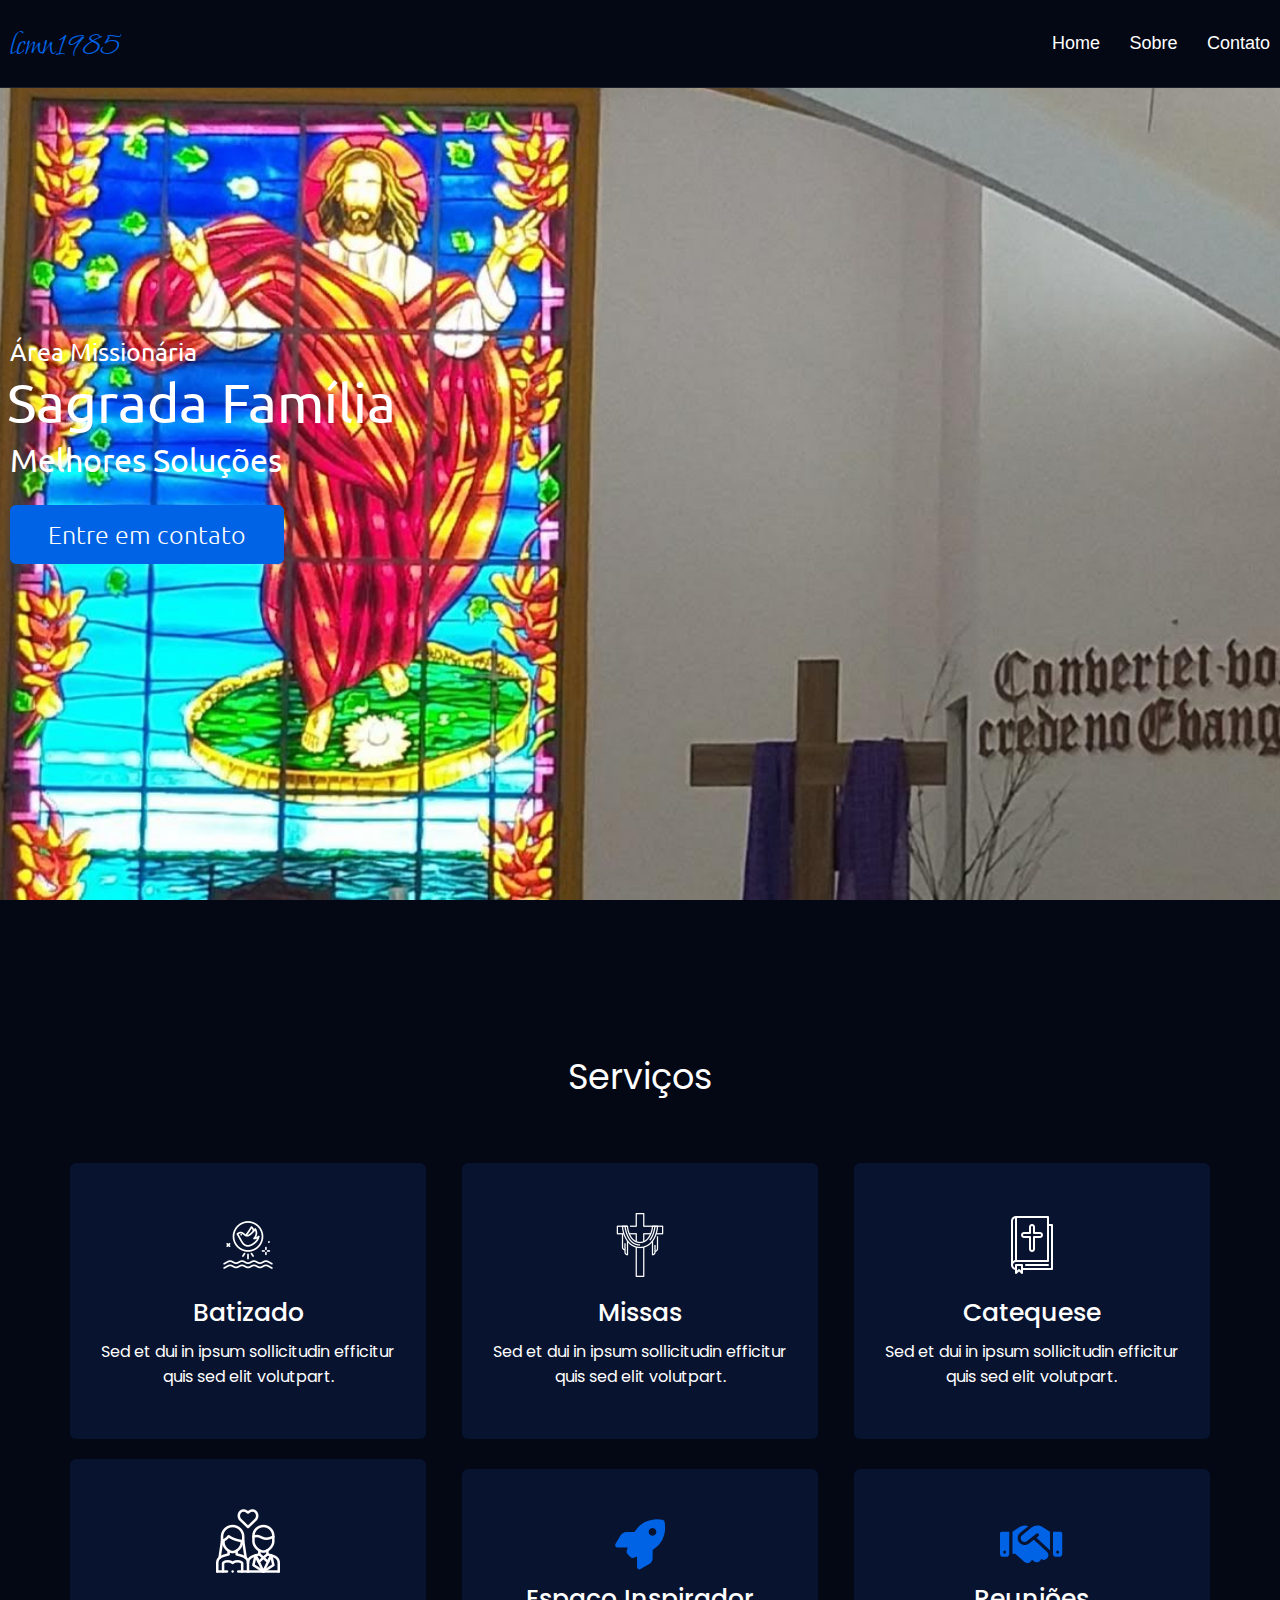
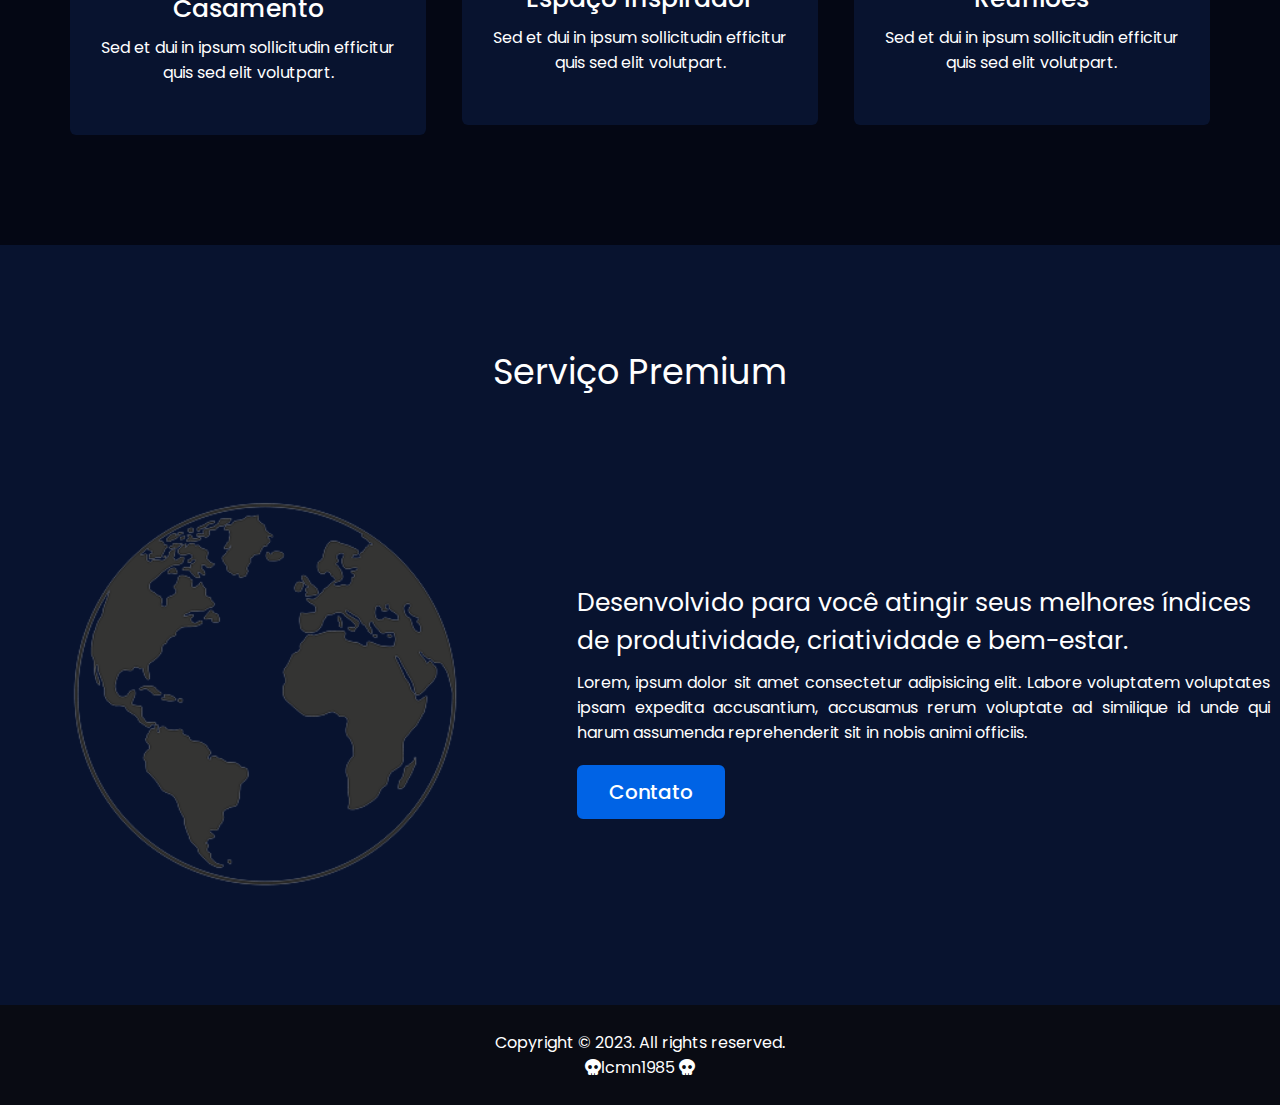
<file: index.html>
<!DOCTYPE html>
<html lang="pt-br">
  <head>
    <meta charset="UTF-8" />
    <meta http-equiv="X-UA-Compatible" content="IE=edge" />
    <meta name="viewport" content="width=device-width, initial-scale=1.0" />
    <link
      rel="shortcut icon"
      href="assets/img/favicon.ico"
      type="image/x-icon"
    />
    <link rel="stylesheet" href="assets/css/custom.css" />
    <!-- cdn do site font swesome para importação de ícones  -->
    <link
      rel="stylesheet"
      href="https://cdnjs.cloudflare.com/ajax/libs/font-awesome/6.2.1/css/all.min.css"
    />
    <title>Home</title>
  </head>
  <body>
    <nav class="navbar">
      <div class="max-width">
        <div class="logo">
          <a href="index.html">lcmn1985</a>
        </div>
        <ul class="menu" id="menu-site">
          <li><a href="index.html">Home</a></li>
          <li><a href="sobre-empresa.html">Sobre</a></li>
          <li><a href="contato.html">Contato</a></li>
        </ul>
        <div class="menu-btn" id="menu-btn">
          <i class="fa-sharp fa-solid fa-bars" id="menu-icon"></i>
        </div>
      </div>
    </nav>

    <!-- Início Sessão Serviços -->

    <section class="top">
      <div class="max-width">
        <div class="top-content">
          <div class="text-1">Área Missionária</div>
          <div class="text-2">Sagrada Família</div>
          <div class="text-3">Melhores Soluções</div>
          <a href="contato.html">Entre em contato</a>
        </div>
      </div>
    </section>

    <section class="services">
      <div class="max-width">
        <h2 class="title">Serviços</h2>
        <div class="serv-content">
          <div class="card">
            <div class="box">
              <!-- <i class="fa-solid fa-wifi"></i> -->
              <img src="assets/img/batismo.png" alt="">
              <div class="text">Batizado</div>
              <p>
                Sed et dui in ipsum sollicitudin efficitur quis sed elit volutpart.                  
              </p>
            </div>
          </div>

          <div class="card">
            <div class="box">
              <!-- <i class="fa-solid fa-rocket"></i> -->
              <img src="assets/img/cruz.png" alt="">
              <div class="text">Missas</div>
              <p>
                Sed et dui in ipsum sollicitudin efficitur quis sed elit volutpart.                  
              </p>
            </div>
          </div>

          <div class="card">
            <div class="box">
              <!-- <i class="fa-sharp fa-solid fa-handshake"></i> -->
              <img src="assets/img/biblia.png" alt="">
              <div class="text">Catequese</div>
              <p>
                Sed et dui in ipsum sollicitudin efficitur quis sed elit volutpart.                 
              </p>
            </div>
          </div>
        </div>
        <div class="serv-content">
          <div class="card">
            <div class="box">
              <!-- <i class="fa-solid fa-wifi"></i> -->
              <img src="assets/img/casal.png" alt="">
              <div class="text">Casamento</div>
              <p>
                Sed et dui in ipsum sollicitudin efficitur quis sed elit volutpart.                  
              </p>
            </div>
          </div>

          <div class="card">
            <div class="box">
              <i class="fa-solid fa-rocket"></i>
              <div class="text">Espaço Inspirador</div>
              <p>
                Sed et dui in ipsum sollicitudin efficitur quis sed elit volutpart.                  
              </p>
            </div>
          </div>

          <div class="card">
            <div class="box">
              <i class="fa-sharp fa-solid fa-handshake"></i>
              <div class="text">Reuniões</div>
              <p>
                Sed et dui in ipsum sollicitudin efficitur quis sed elit volutpart.                 
              </p>
            </div>
          </div>
        </div>
      </div>
    </section>

    <!-- Fim da sessão serviços -->

    <!-- Sessão Premium do site -->

    <section class="premium">
        <div class="max-width">
            <h2 class="title">Serviço Premium</h2>
            <div class="premium-content">
                <div class="column left">
                    <img src="assets/img/icon-globe.png"  alt="Serviços Premium">
                </div>
                <div class="column rigth">
                    <div class="text">
                        Desenvolvido para você atingir seus melhores índices de produtividade, criatividade e bem-estar.
                    </div>
                    <p>
                        Lorem, ipsum dolor sit amet consectetur adipisicing elit. Labore voluptatem voluptates ipsam expedita accusantium, accusamus rerum voluptate ad similique id unde qui harum assumenda reprehenderit sit in nobis animi officiis.
                    </p>
                    <a href="contato.html">Contato</a>
                </div>
            </div>
        </div>
    </section>
    <!-- Fim da Sessão Premium do Site -->

    <!-- Início do Rodapé do Site -->
    <footer>
        Copyright © 2023. All rights reserved. <br>
        <i class="fas fa-skull"></i><span>lcmn1985</span> <i class="fas fa-skull"></i>
    </footer>

    <script src="assets/js/custom.js"></script>
  </body>
</html>
</file>
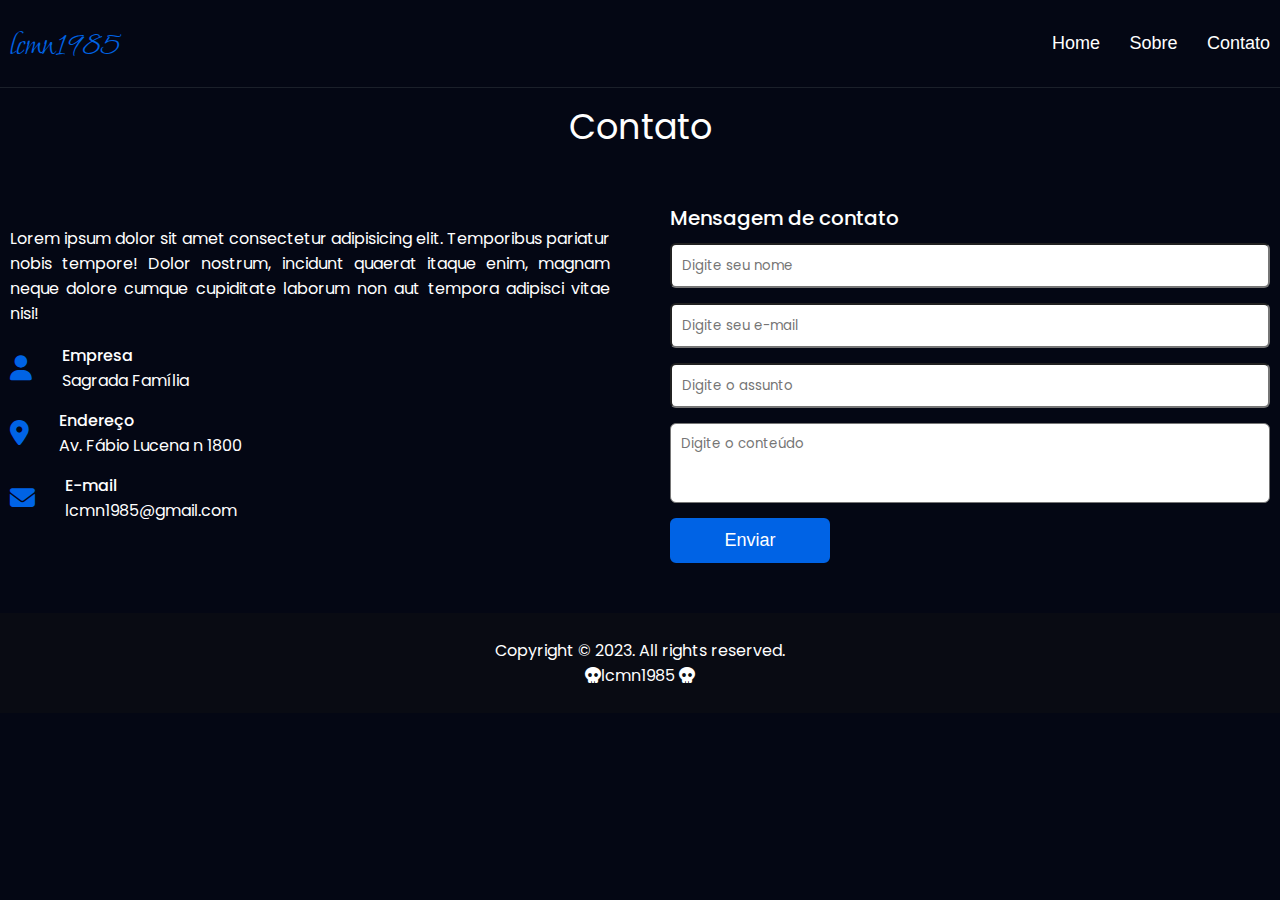
<file: contato.html>
<!DOCTYPE html>
<html lang="pt-br">
  <head>
    <meta charset="UTF-8" />
    <meta http-equiv="X-UA-Compatible" content="IE=edge" />
    <meta name="viewport" content="width=device-width, initial-scale=1.0" />
    <link
      rel="shortcut icon"
      href="assets/img/favicon.ico"
      type="image/x-icon"
    />
    <link rel="stylesheet" href="assets/css/custom.css" />
    <!-- cdn do site font swesome para importação de ícones  -->
    <link
      rel="stylesheet"
      href="https://cdnjs.cloudflare.com/ajax/libs/font-awesome/6.2.1/css/all.min.css"
    />
    <title>Contato</title>
  </head>
  <body>
    <nav class="navbar">
      <div class="max-width">
        <div class="logo">
          <a href="index.html">lcmn1985</a>
        </div>
        <ul class="menu" id="menu-site">
          <li><a href="index.html">Home</a></li>
          <li><a href="sobre-empresa.html">Sobre</a></li>
          <li><a href="contato.html">Contato</a></li>
        </ul>
        <div class="menu-btn" id="menu-btn">
          <i class="fa-sharp fa-solid fa-bars" id="menu-icon"></i>
        </div>
      </div>
    </nav>

    <!-- Início sessão da página de contato -->
    <!-- Início do Conteúdo da esquerda -->
    <section class="contact">
      <div class="max-width">
        <h2 class="title">Contato</h2>
        <div class="contact-content">
          <div class="column left">
            <p>
              Lorem ipsum dolor sit amet consectetur adipisicing elit.
              Temporibus pariatur nobis tempore! Dolor nostrum, incidunt quaerat
              itaque enim, magnam neque dolore cumque cupiditate laborum non aut
              tempora adipisci vitae nisi!
            </p>
            <div class="icons">
              <div class="row">
                <i class="fa-solid fa-user"></i>
                <div class="info">
                  <div class="head">Empresa</div>
                  <div class="sub-title">Sagrada Família</div>
                </div>
              </div>
              <!--  -->
              <div class="row">
                <i class="fa-solid fa-location-dot"></i>
                <div class="info">
                  <div class="head">Endereço</div>
                  <div class="sub-title">Av. Fábio Lucena n 1800</div>
                </div>
              </div>
              <!--  -->
              <div class="row">
                <i class="fa-solid fa-envelope"></i>
                <div class="info">
                  <div class="head">E-mail</div>
                  <div class="sub-title">lcmn1985@gmail.com</div>
                </div>
              </div>
            </div>
          </div>
          <!-- Fim do Conteúdo da esquerda -->
          <!-- Início do Conteúdo da direita -->
          <div class="column right">
            <div class="text">Mensagem de contato</div>
            <form action="">
              <div class="fields">
                <div class="field name">
                  <input type="text" placeholder="Digite seu nome" required />
                </div>
                <div class="field email">
                  <input
                    type="email"
                    placeholder="Digite seu e-mail"
                    required
                  />
                </div>
              </div>

              <div class="field">
                <input type="text" placeholder="Digite o assunto" required />
              </div>

              <div class="field textarea">
                <textarea
                  cols="30"
                  rows="10"
                  placeholder="Digite o conteúdo"
                  required
                ></textarea>
              </div>

              <div class="button-area">
                <button type="submit">Enviar</button>
              </div>
            </form>
          </div>
        </div>
      </div>
    </section>

    <footer>
        Copyright © 2023. All rights reserved. <br>
        <i class="fas fa-skull"></i><span>lcmn1985</span> <i class="fas fa-skull"></i>
    </footer>

    <script src="assets/js/custom.js"></script>
  </body>
</html>
</file>
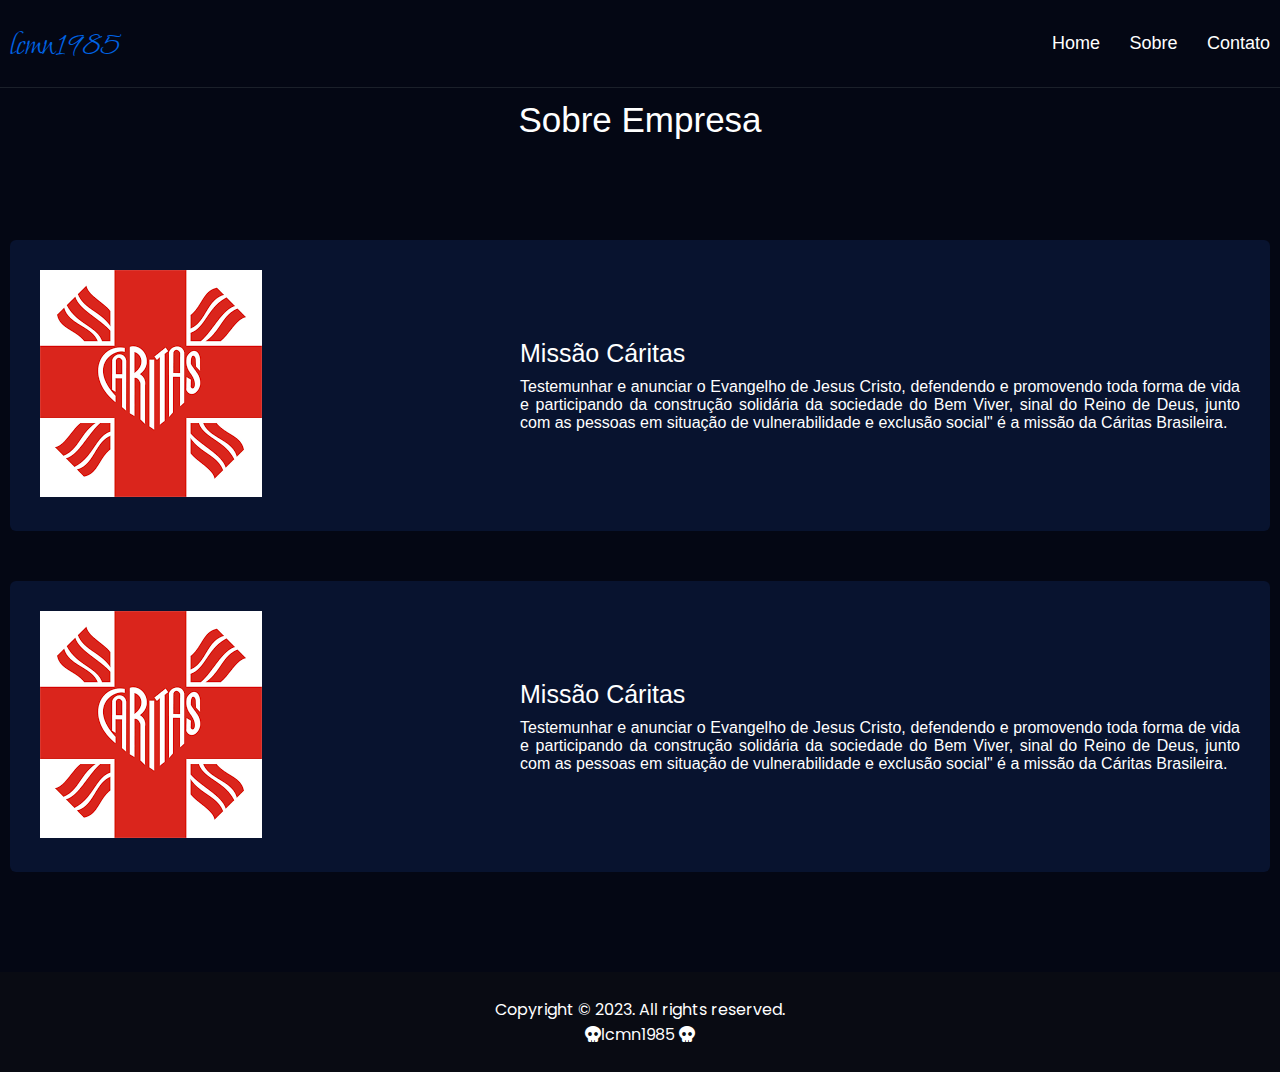
<file: sobre-empresa.html>
<!DOCTYPE html>
<html lang="pt-br">
<head>
    <meta charset="UTF-8">
    <meta http-equiv="X-UA-Compatible" content="IE=edge">
    <meta name="viewport" content="width=device-width, initial-scale=1.0">
    <link rel="shortcut icon" href="assets/img/favicon.ico" type="image/x-icon">
    <link rel="stylesheet" href="assets/css/custom.css">
    <!-- cdn do site font swesome para importação de ícones  -->
    <link rel="stylesheet" href="https://cdnjs.cloudflare.com/ajax/libs/font-awesome/6.2.1/css/all.min.css">
    <title>Sobre Empresa</title>
</head>
<body>

    <nav class="navbar">
        <div class="max-width">
            <div class="logo">
                <a href="index.html">lcmn1985</a>
            </div>
            <ul class="menu" id="menu-site">
                <li><a href="index.html">Home</a></li>
                <li><a href="sobre-empresa.html">Sobre</a></li>
                <li><a href="contato.html">Contato</a></li>
            </ul>
            <div class="menu-btn" id="menu-btn">
                <i class="fa-sharp fa-solid fa-bars" id="menu-icon"></i>
            </div>
        </div>
    </nav>
    
    <section class="about">
        <div class="max-width">
            <h2 class="title">Sobre Empresa</h2>
            <div class="about-content">
                <div class="column left">
                    <img src="assets/img/caritas.png" alt="Logo Cáritas">
                </div>
                <div class="column rigth">
                    <div class="text">
                        Missão Cáritas
                    </div>
                    <p>
                        Testemunhar e anunciar o Evangelho de Jesus Cristo, defendendo e promovendo toda forma de vida e participando da construção solidária da sociedade do Bem Viver, sinal do Reino de Deus, junto com as pessoas em situação de vulnerabilidade e exclusão social" é a missão da Cáritas Brasileira.
                    </p>
                </div>
            </div>
                <!-- Divisor conteúdo -->

            <div class="about-content">
                <div class="column left">
                    <img src="assets/img/caritas.png"  alt="Logo Cáritas">
                </div>
                <div class="column rigth">
                    <div class="text">
                        Missão Cáritas
                    </div>
                    <p>
                        Testemunhar e anunciar o Evangelho de Jesus Cristo, defendendo e promovendo toda forma de vida e participando da construção solidária da sociedade do Bem Viver, sinal do Reino de Deus, junto com as pessoas em situação de vulnerabilidade e exclusão social" é a missão da Cáritas Brasileira.
                    </p>
                </div>
            </div>
        </div>
    </section>

    <footer>
        Copyright © 2023. All rights reserved. <br>
        <i class="fas fa-skull"></i><span>lcmn1985</span> <i class="fas fa-skull"></i>
    </footer>

    <script src="assets/js/custom.js"></script>

</body>
</html>
</file>
<file: assets/css/custom.css>
/* Importado fontes Poppins e Ubnutu do google fonts */
 @import url('https://fonts.googleapis.com/css2?family=Poppins:wght@400;500;600;700&family=Ubuntu:wght@400;500;700&display=swap'); 
 @import url('https://fonts.googleapis.com/css2?family=Moon+Dance&display=swap');

* {
    margin: 0;
    padding: 0;
    box-sizing: border-box;
    text-decoration: none;
}

:root{
    --main-color: #040714;
    --site-color: #fff;
    --active-color: #0063e5;
    --first-color: #08132f;
    --second-color: #090b13;
    --third-color: #1b202a;
}

body{
    background-color: var(--main-color);
    color: var(--site-color);
    font-family: 'Ubuntu', sans-serif;
}

.max-width{
    max-width: 1300px;
    padding: 0 10px;
    margin: auto;
}

.navbar .logo a{
    color: var(--active-color);
    font-size: 35px;
    font-weight: 500;
    font-family: 'Moon Dance', cursive;
}

.navbar{
    position: fixed;
    width: 100%;
    z-index: 999;
    padding: 20px 0;
    font-family: 'Ubnutu', sans-serif;
    background-color: var(--main-color);
    border-bottom: solid var(--third-color) 1px ;
}

.navbar .max-width{
    display: flex;
    align-items: center;
    justify-content: space-between;
}

.navbar .menu li{
    list-style: none;
    display: inline-block;
}

.navbar .menu li a{
    display: block;
    color: var(--site-color);
    font-size: 18px;
    font-weight: 400;
    margin-left: 25px;
    
}

.menu-btn{
    color: var(--site-color);
    font-size: 23px;
    cursor: pointer;
    display: none;
}


/* Configuração da responsividade do site */

@media (max-width: 947px){
    .menu-btn{
        display: block;
        z-index: 999;
    }

    #menu-icon.active::before{
        content: "\f00d";
    }

    .navbar .menu{
        background-color: var(--main-color);
        position: fixed;
        height: 100vh;
        width: 100%;
        left: -100%;
        top: 0;
        text-align: center;
        padding-top: 80px;
        transition: all 0.5s ease;
    }

    #menu-site.active{
        left: 0;
    }

    .navbar .menu li{
        display: block;
    }

    .navbar .menu li a{
        display: inline-block;
        margin: 13px 0;
        font-size: 25px;
    }
}

/* Personalizando a sessão 1 do site */
section{
    padding: 50px 0;
}

@media (max-width: 690px){
    section{
        padding: 20px 0;
    }

    .top{
        background-size: cover;
    }
}

/* gradiente escurece da direita pra esquerda */
/* linear-gradient(to right, var(--main-color) 25%, rgba(255,255,255,0)), */

.top{
    color: var(--site-color);
    display: flex;
    background:  url(../img/logo3.jpg) no-repeat center;
    height: 100vh;
    min-height: 500px;
    background-size: cover;
    background-attachment: fixed;
    font-family: 'Ubuntu', sans-serif;
}

.top .max-width{
    width: 100%;
    display: flex;
}

.top .top-content .text-1{
    font-size: 25px;
}

.top .top-content .text-2{
    font-size: 55px;
    font-weight: 400;
    margin-left: -3px;
}

.top .top-content .text-3{
    font-size: 32px;
    margin: 5px 0;
}

.top .top-content a{
    display: inline-block;
    background: var(--active-color);
    color: var(--site-color);
    font-size: 25px;
    padding: 12px 36px;
    margin-top: 20px;
    font-weight: 300;
    border-radius: 6px;
    border: 2px solid var(--active-color);
    transition: all 0.3s ease;
}

.top .top-content a:hover{
    color: var(--active-color);
    background: none;
}

/* Personalizando a sessão 2 do site */

.services{
    color: var(--site-color);
    background-color: var(--main-color);
    font-family: 'Poppins', sans-serif;
    margin: 60px;
}

.services .title{
    text-align: center;
    margin: 40px 0;
    font-weight: 400;
    font-size: 35px;
}

.services .serv-content{
    display: flex;
    flex-wrap: wrap;
    align-items: center;
    justify-content: space-between;
}

.services .serv-content .card{
    width: calc(33% - 20px);
    background: var(--first-color);
    text-align: center;
    border-radius: 6px;
    padding: 50px 25px;
    margin-top: 20px;
    cursor: pointer;
    transition: all 0.3s ease;
}

.services .serv-content .card:hover{
    background: var(--active-color);

}

.services .serv-content .card i{
    font-size: 50px;
    color: var(--active-color);
    transition: all 0.3s ease;
}

.services .serv-content .card:hover i{
    color: var(--site-color);
}

.services .serv-content .card .box{
    transition: all 0.3s ease;
}

.services .serv-content .card:hover .box{
    transform: scale(1.05);
}

.services .serv-content .card .text{
    font-size: 25px;
    font-weight: 500;
    margin: 10px 0 7px 0;
}

@media (max-width: 947px){
    .services .serv-content .card{
        width: calc(50% - 10px);
        margin-bottom: 20px;
    }
}

@media (max-width: 690px){
    .services .serv-content .card{
        width: 100%;
    }
}

/* Início das condigurações da Sessão Serviço Premium */

.premium{
    color: var(--site-color);
    background-color: var(--first-color);
    font-family: 'Poppins', sans-serif;
}

.premium .title{
    text-align: center;
    margin: 50px 0;
    font-weight: 400;
    font-size: 35px;
}

.premium .premium-content{
    display: flex;
    flex-wrap: wrap;
    align-items: center;
    justify-content: space-between;
}

.premium .premium-content .left{
    width: 45%;
}

.premium .premium-content .left img{
    width: 500px;
    height: 500px;
    object-fit: cover;
    border-radius: 6px;
}

.premium .premium-content .rigth{
    width: 55%;
}

.premium .premium-content .rigth .text{
    font-size: 25px;
    font-weight: 400;
    margin-bottom: 10px;
}

.premium .premium-content .rigth p{
    text-align: justify;
}

.premium .premium-content .rigth a{
    display: inline-block;
    background: var(--active-color);
    color: var(--site-color);
    font-size: 20px;
    font-weight: 500;
    padding: 10px 30px;
    margin-top: 20px;
    border-radius: 6px;
    border: 2px solid var(--active-color);
    transition: all 0.3s ease;
}

.premium .premium-content .rigth a:hover{
    color: var(--active-color);
    background: none;
}

@media (max-width: 1104px){
    .premium .premium-content .left img{
        width: 350px;
        height: 350px;
    }
}

@media (max-width: 947px){
    .premium .premium-content .column{
        width: 100%;
    }

    .premium .premium-content .left{
        display: flex;
        justify-content: center;
        margin: 0 auto 60px;
    }

    .premium .premium-content .rigth{
        flex-direction: 100%;
    }
}

/* Fim das Configurações da Sessão Premium do Site */

/* Início das configurações do rodapé */

footer{
    background: var(--second-color);
    padding: 25px 23px;
    color: var(--site-color);
    text-align: center;
    font-family: 'Poppins',sans-serif;
}

/* Fim configuração do Rodapé */

/* Início Configuração Sessão 1 da página Sobre Empresa */

.about{
    color: var(--site-color);
    background: var(--main-color);
    font-family: 'Ubnutu', sans-serif;
}

.about .title{
    text-align: center;
    margin-bottom: 50px;
    font-weight: 400;
    font-size: 35px;
    padding: 50px;
}

.about .about-content{
    display: flex;
    flex-wrap: wrap;
    align-items: center;
    justify-content: space-between;
    margin-bottom: 50px;
    background: var(--first-color);
    border-radius: 6px;
    padding: 30px;
}

.about .about-content .left {
    width: 40%;
}

.about .about .left img {
    width: 400px;
    height: 400px;
    object-fit: cover;
    border-radius: 6px;
}

.about .about-content .rigth{
    width: 60%;
}

.about .about-content .rigth .text{
    font-size: 25px;
    font-weight: 400;
    margin-bottom: 10px;
}

.about .about-content .rigth p{
    text-align: justify;
}

@media (max-width: 1104px){
    .about .about-content .left img{
        width: 300px;
        height: 300px;
    }

    .about .about-content .rigth{
        padding-left: 10px;
    }
}

@media (max-width: 947px){
    .about .about-content .column{
        width: 100%;
    }

    .about .about-content .left {
        display: flex;
        justify-content: center;
        margin: 0 auto 60px;
    }

    .about .about-content .rigth {
        flex: 100%;
        padding-left: 0;
    }
}

@media (max-width: 740px){
    .about .title{
        margin-top: 50px;
    }
}

/* Fim Configuração Sessão 1 da página Sobre Empresa */

.contact {
    color: var(--site-color);
    background: var(--main-color);
    font-family: 'Poppins', sans-serif;
}

.contact .title {
    text-align: center;
    margin-bottom: 50px;
    padding-top: 50px;
    font-size: 35px;
    font-weight: 400;
}

.contact .contact-content{
    display: flex;
    flex-wrap: wrap;
    align-items: center;
    justify-content: space-between;
}

.contact .contact-content .column {
    width: calc(50% - 30px);
}

.contact .contact-content .left p {
    text-align: justify;
}

.contact .contact-content .left .icons {
    margin: 10px 0;
}

.contact .contact-content .row {
    display: flex;
    height: 65px;
    align-items: center;
}

.contact .contact-content .row .info{
    margin-left: 30px;
}

.contact .contact-content .row i{
    font-size: 25px;
    color: var(--active-color);
}

.contact .contact-content .info .head {
    font-weight: 500;
}

.contact .contact-content .info .sub-title {
    color: var(--site-color);
}

/* personalizando texto da coluna da direita */
.contact .contact-content .text{
    font-size: 20px;
    font-weight: 500;
    margin-bottom: 10px;
}

/* personalizando formulário */

.contact .right form .field,
.contact .right form .fields .field {
    height: 45px;
    width: 100%;
    margin-bottom: 15px;
}

.contact .right form .textarea {
    height: 80px;
    width: 100%;
}

.contact .right form .field input,
.contact .right form textarea {
    height: 100%;
    width: 100%;
    border-radius: 6px;
    outline: none;
    padding: 0 10px;
    font-family: 'Poppins', sans-serif;
    transition: all 0.3 ease;
}

.contact .right form .field input:focus,
.contact .right form .field textarea:focus{
    border-color: var(--active-color);
}

.contact .right form .textarea textarea{
    padding-top: 10px;
    resize: none;
}

.contact .right form .button-area {
    display: flex;
    align-items: center;
}

.right form .button-area button {
    background-color: var(--active-color);
    color: var(--site-color);
    display: block;
    width: 160px !important;
    height: 45px;
    outline: none;
    font-size: 18px;
    font-weight: 400;
    border-radius: 6px;
    cursor: pointer;
    flex-wrap: wrap;
    border: 2px solid var(--active-color);
    transition: all 0.3s ease;
}

.right form .button-area button:hover {
    color: var(--active-color);
    background: none;
}

@media (max-width: 947px){
    .contact .contact-content .column {
        width: 100%;
        margin-bottom: 35px;
    }
}

@media (max-width: 500px){
    .contact .title {
        margin-top: 50px;
    }

    .contact .right form .fields {
        flex-direction: column;
    }

    .contact .right form .name,
    .contact .right form .email {
        margin: 0;
    }
}



/* Configuração da página de contato do site */
</file>
